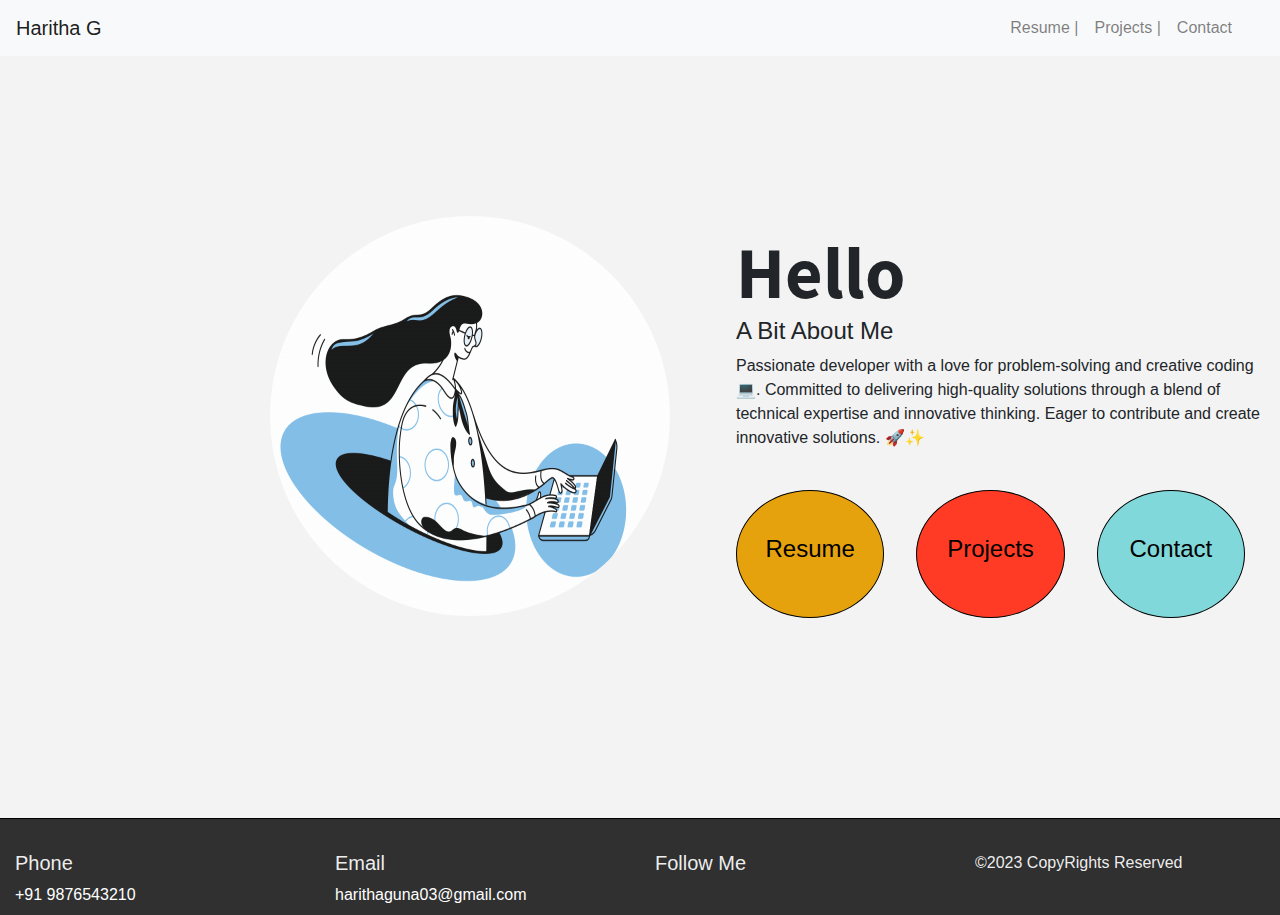
<file: index.html>
<!DOCTYPE html>
<html lang="en">
<head>
    <meta charset="UTF-8">
    <meta name="viewport" content="width=device-width, initial-scale=1.0">
    <title>Personal Portfolio</title>
    <link rel="stylesheet" href="https://cdn.jsdelivr.net/npm/bootstrap@4.0.0/dist/css/bootstrap.min.css" integrity="sha384-Gn5384xqQ1aoWXA+058RXPxPg6fy4IWvTNh0E263XmFcJlSAwiGgFAW/dAiS6JXm" crossorigin="anonymous">
    
    <link rel="stylesheet" href="index.css">
    <link rel="stylesheet" href="https://cdnjs.cloudflare.com/ajax/libs/font-awesome/6.5.1/css/all.min.css" integrity="sha512-DTOQO9RWCH3ppGqcWaEA1BIZOC6xxalwEsw9c2QQeAIftl+Vegovlnee1c9QX4TctnWMn13TZye+giMm8e2LwA==" crossorigin="anonymous" referrerpolicy="no-referrer" />
    <script src="https://code.jquery.com/jquery-3.2.1.slim.min.js" integrity="sha384-KJ3o2DKtIkvYIK3UENzmM7KCkRr/rE9/Qpg6aAZGJwFDMVNA/GpGFF93hXpG5KkN" crossorigin="anonymous"></script>
    <script src="https://cdn.jsdelivr.net/npm/popper.js@1.12.9/dist/umd/popper.min.js" integrity="sha384-ApNbgh9B+Y1QKtv3Rn7W3mgPxhU9K/ScQsAP7hUibX39j7fakFPskvXusvfa0b4Q" crossorigin="anonymous"></script>
    <script src="https://cdn.jsdelivr.net/npm/bootstrap@4.0.0/dist/js/bootstrap.min.js" integrity="sha384-JZR6Spejh4U02d8jOt6vLEHfe/JQGiRRSQQxSfFWpi1MquVdAyjUar5+76PVCmYl" crossorigin="anonymous"></script>
    
</head>
<body>
  <nav class="navbar navbar-expand-lg navbar-light bg-light">
    <a class="navbar-brand active" href="#">Haritha G</a>
    <button class="navbar-toggler" type="button" data-toggle="collapse" data-target="#navbarSupportedContent" aria-controls="navbarSupportedContent" aria-expanded="false" aria-label="Toggle navigation">
      <span class="navbar-toggler-icon"></span>
    </button>
  
    <div class="collapse navbar-collapse" id="navbarSupportedContent">
      <ul class="navbar-nav mr-auto">
      </ul>
      <form class="form-inline my-2 my-lg-0">
        <ul class="navbar-nav mr-auto">
          <li class="nav-item">
            <a class="nav-link" href="/resume.html">Resume |</a>
          </li>
          <li class="nav-item">
            <a class="nav-link" href="/projects.html">Projects |</a>
          </li>
          <li class="nav-item">
            <a class="nav-link mr-4 " href="/contact.html">Contact</a>
            </a>
          </li>
        </ul>
      </form>
    </div>
  </nav>
  <div class="container row">
    <div class="col-4">
      <img src="assets/image_processing20201105-595-1kvfeq7.gif" class="bitmoji"alt="HarithaImage">
    </div>
    <div class="col-6 content">
      <div>
        <h1>Hello</h1>
      </div>
      <h4>A Bit About Me</h4>
      <div>
       Passionate developer with a love for problem-solving and creative coding 💻. Committed to delivering high-quality solutions through a blend of technical expertise and innovative thinking. Eager to contribute and create innovative solutions. 🚀✨
      </div>
      <div class="circleGroup">
        <div class="resumeCircle circleContent"><h4><a href="/resume.html" class="linkPages">Resume</a></h4></div>
        <div class="projectsCircle circleContent"><h4><a href="/projects.html" class="linkPages">Projects</a></h4></div>
        <div class="contactCircle circleContent"><h4><a href="/contact.html" class="linkPages">Contact</a></h4></div>
      </div>
    </div>
  </div>
     <div class="footer">
    <div class="phone col-3">
      <h5>Phone</h5>
     <a href="tel:+9876543210">+91 9876543210</a>
    </div>
    <div class="Email col-3">
      <h5>Email</h5>
      <a href="mailto:harithaguna03@gmail.com">harithaguna03@gmail.com</a>
    </div>
    <div class="FollowMe col-3">
      <h5>Follow Me</h5>
      <a href="https://github.com/harithaguna" target="_blank"><i class="fa-brands fa-xl fa-github"></i></a>
      <a href="https://www.linkedin.com/in/harithaguna/" target="_blank"><i class="fa-brands fa-linkedin fa-xl"></i></a>
      <a href=""><i class="fa-brands fa-instagram fa-xl"></i></a>
    </div>
    <div class="copyrights col-3"><p>&copy;2023 CopyRights Reserved</p></div>
  </div>
  
</body>
</html>
</file>
<file: index.css>
@import url('https://fonts.googleapis.com/css2?family=Noto+Sans+JP:wght@800;900&family=Oswald:wght@300;700&family=Outfit:wght@700&display=swap');
body{
    background-color: #f3f3f3;
    font-family:'Segoe UI', Tahoma, Geneva, Verdana, sans-serif;
    animation:fadeInAnimation ease 1s;
    animation-iteration-count: 1;
    animation-fill-mode: forwards;
}
@keyframes fadeInAnimation {
    0%{opacity: 0;}
    100%{opacity: 1;}
}
h1{
    font-family:'Noto Sans JP', sans-serif;
    font-weight:800;
    font-size: 4rem;
}
.name{
    font-weight: bold;
}
.container{
    margin:10rem 0 0 15%;
}
.bitmoji{
    height:25rem;
    width:25rem;
    border-radius: 58%;
}
.footer{
    margin:12rem 0 0 0;
    padding-top:1rem;
    padding-bottom: 0.5rem;
    display: flex;
    flex-direction: row;
    border-top: 1px solid black;
    background-color: rgb(48, 48, 48);
    color: #fafafaf3;
}
.footer a{
    color: white;
}
.col-3{
    margin-top:1rem;
}
.col-4{
    margin-left: 3rem;
}
.content{
    margin-top:1rem;
    margin-left: 6rem;
}
.circleGroup{
    display: flex;
    flex-direction: row;
    margin-top:2rem;
}
.circleContent{
    height:8rem;
    width:100rem;
    margin:0.5rem 1rem;
    border-radius: 60%;
    display: flex;
    justify-content: center;
    align-items: center;
    border:1px solid black;
    cursor: pointer;
}
.resumeCircle{
   background-color: #e6a20d;
   margin-left: 0;
}
.projectsCircle{
    background-color: #ff3b25;
}
.contactCircle{
    background-color: #80d8da;
}
a{
   color: black;
}
.linkPages:hover{
    color: black;
    text-decoration: none;
}
.fa-brands{
    margin:0 3px;
}
.bitmoji{
    transition: 0.3s ;
    transition-timing-function: ease-in-out;
    cursor: pointer;
}
.circleContent:hover{
    transition: 0.3s;
    background-color: transparent;
}

@media screen and (max-width:720px) {
    .container{
        margin: 2rem;
    }
    .bitmoji{
        height:250px;
        width: 250px;
    }
    .col-4,.content{
        margin: unset;
    }
    .contentCol{
        margin: 0 2rem 0 0;
    }
    .circleGroup{
        flex-wrap: wrap;
    }
    .circleContent{
        height:100px;
        width:100px;
        flex-wrap: wrap;
        align-content: stretch;
        justify-content: center;
    }
    .contactCircle{
        margin-left: 4rem;
    }
    .footer{
        margin-top: 0;
    }
    .col-sm-3{
        margin-top: 1rem;
    }
    
}
</file>
